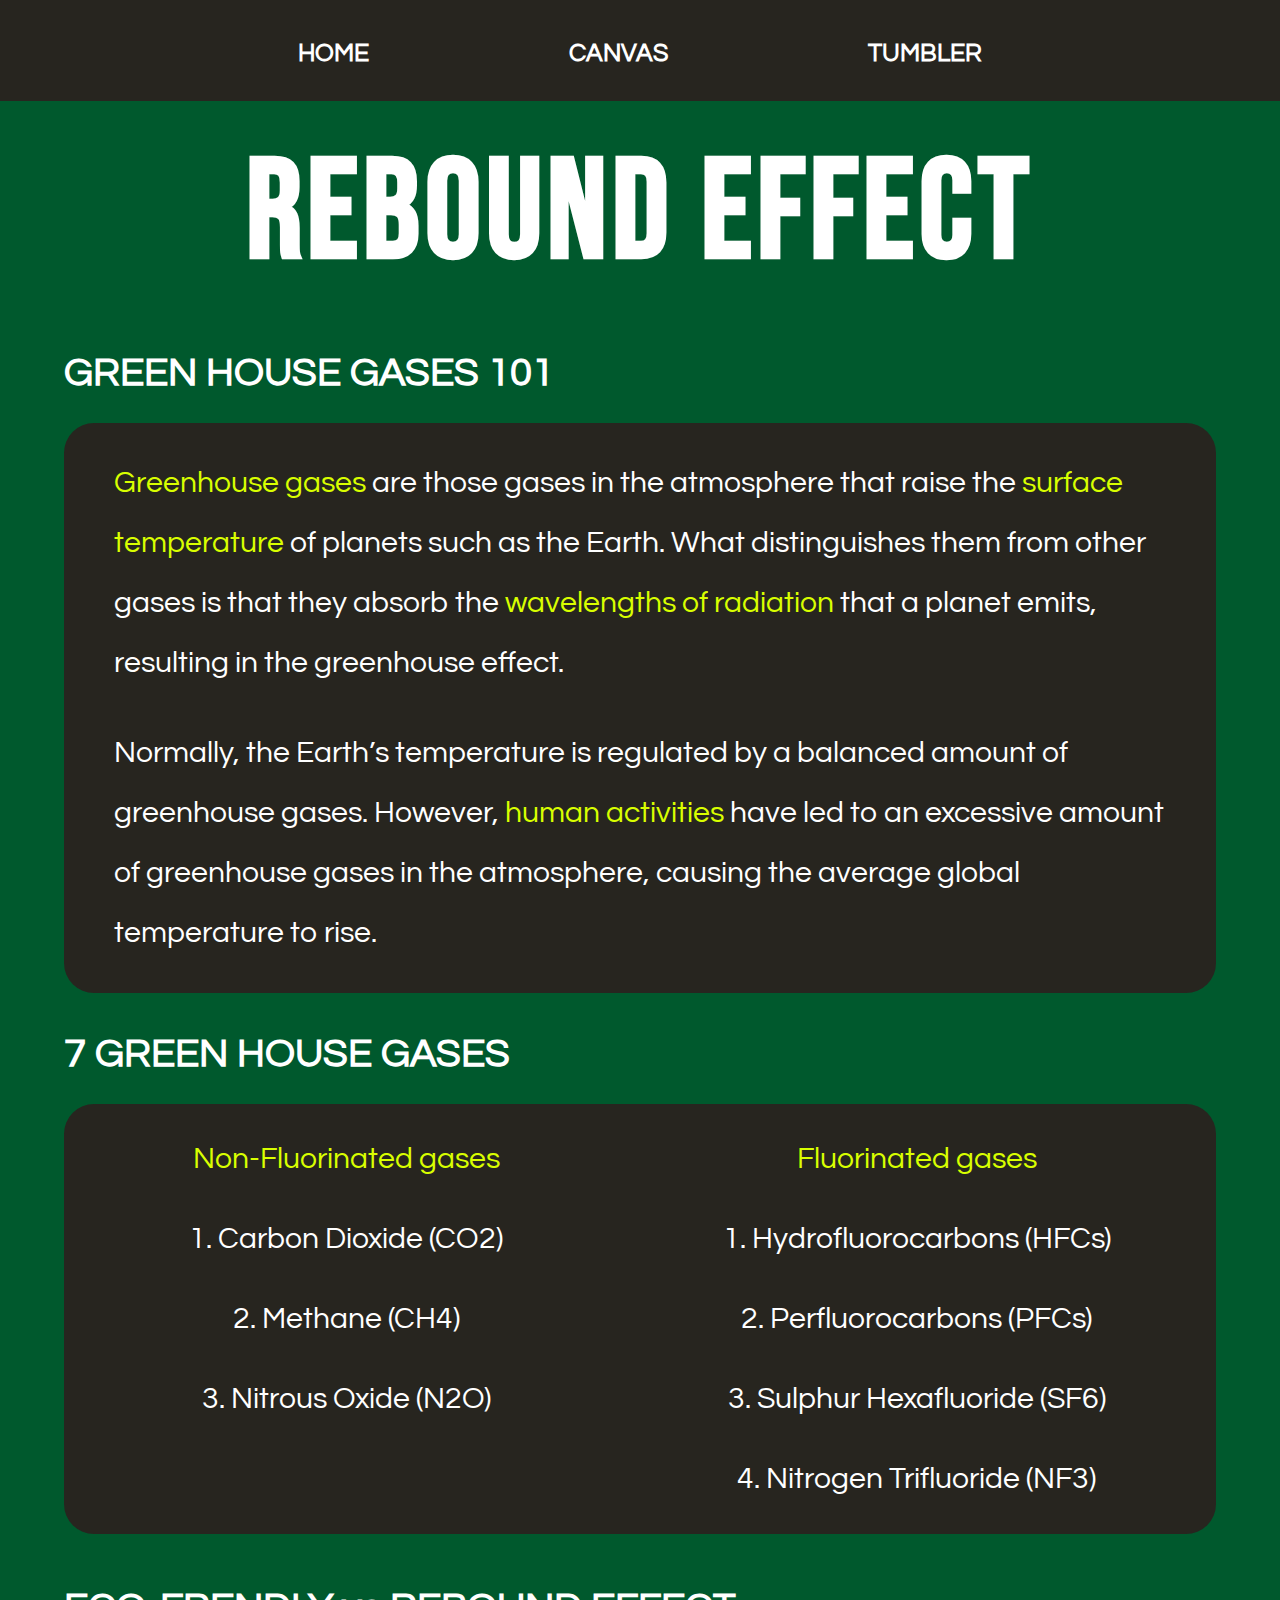
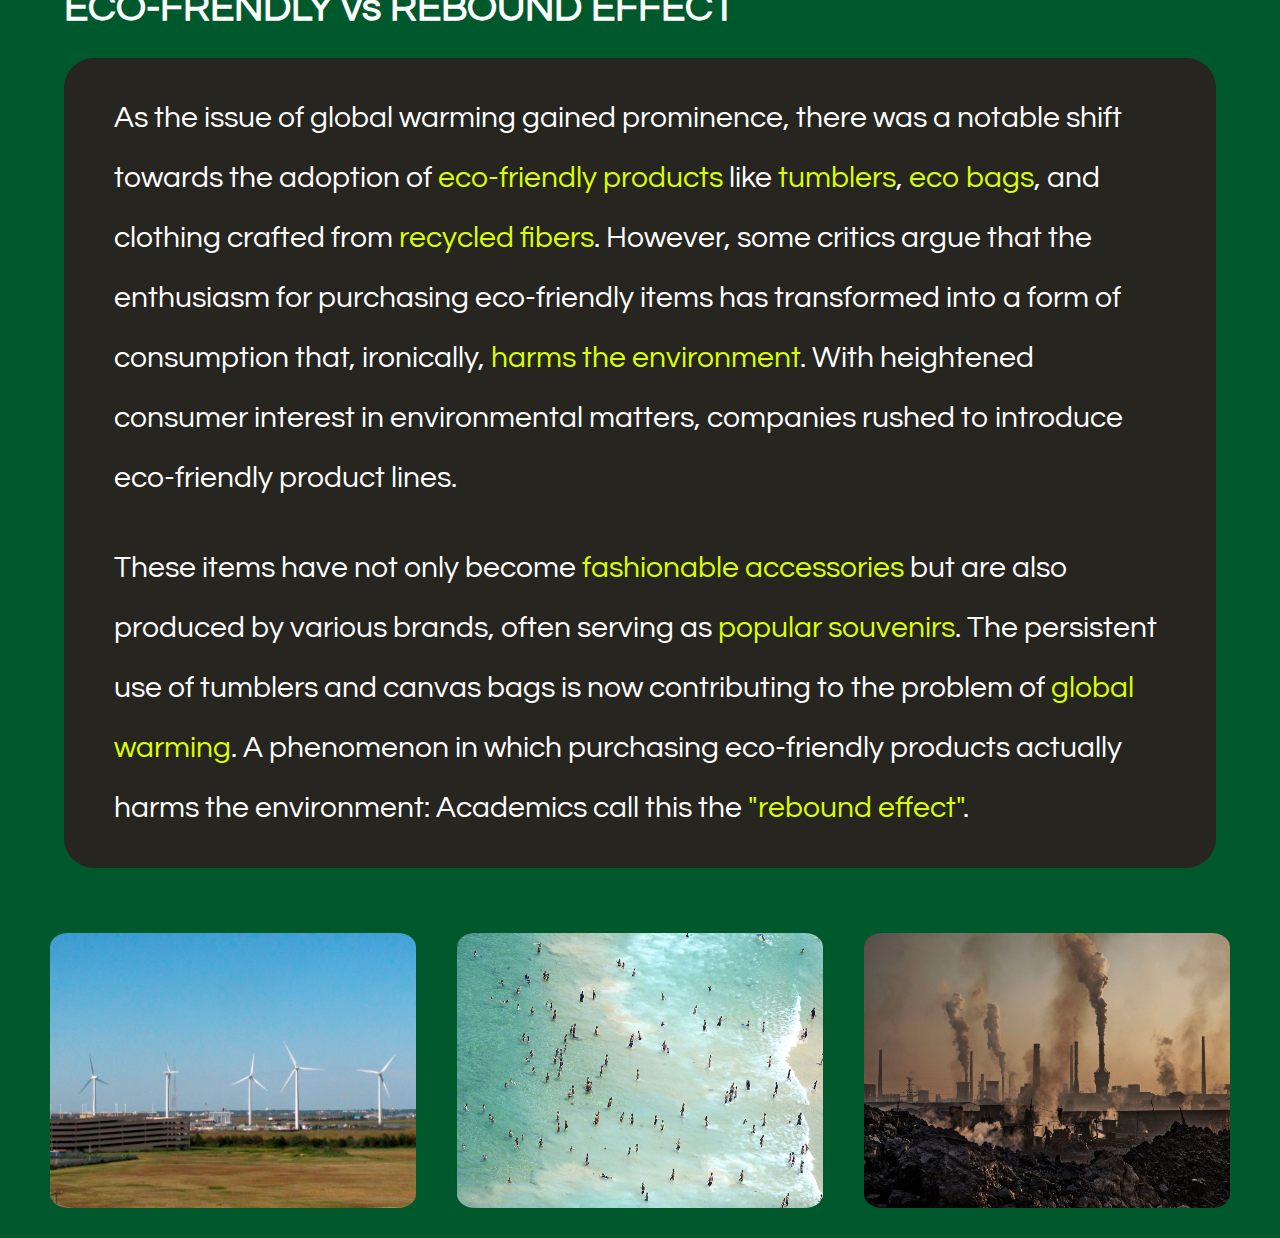
<file: index.html>
<!DOCTYPE html>
<html>
<head>
	<meta charset="utf-8">
	<meta name="viewport" content="width=device-width, initial-scale=1">
	<title>Rebound Effect</title>
	<link rel="stylesheet" type="text/css" href="style.css">
</head>
<body>

	<div class="mainContainer">

		<div class="navContainer">
			<div class="navMenu">
				<div class="linkContainer">
				<a href="index.html">HOME</a></div>
				<div class="linkContainer">
				<a href="canvas.html">CANVAS</a></div>
				<div class="linkContainer">
				<a href="tumbler.html">TUMBLER</a></div>
			</div>
		</div>

		<div class="headTitle">
			<h1 class="headOne">REBOUND EFFECT</h1>
		</div>

		<div class="contentCon">
			<h2 class="smallTit">GREEN HOUSE GASES 101</h2>
				<div class="smallCon">
    				<p> <span class="highLi1">Greenhouse gases</span> are those gases in the atmosphere that raise the <span class="highLi1">surface temperature</span> of planets such as the Earth. What distinguishes them from other gases is that they absorb the <span class="highLi1">wavelengths of radiation</span> that a planet emits, resulting in the greenhouse effect.</p>
    				<p>Normally, the Earth’s temperature is regulated by a balanced amount of greenhouse gases. However, <span class="highLi1">human activities</span> have led to an excessive amount of greenhouse gases in the atmosphere, causing the average global temperature to rise.</p>
    			</div>
    	</div>


    	<div class="contentCon">
    		<h3 class="smallTit">7 GREEN HOUSE GASES</h3>
    			<div class="smallGCon">
    				<div class="gasDet">
    					<p ><span class="highLi1">Non-Fluorinated gases</span></p>
    					<p >1. Carbon Dioxide (CO2)</p>
    					<p >2. Methane (CH4)</p>
    					<p >3. Nitrous Oxide (N2O)</p>
    					<p id="faKe">4.</p>
    				</div>

    				<div class="gasDet">
    					<p ><span class="highLi1">Fluorinated gases</span></p>
    					<p >1. Hydrofluorocarbons (HFCs)</p>
    					<p >2. Perfluorocarbons (PFCs)</p>
    					<p >3. Sulphur Hexafluoride (SF6)</p>
    					<p >4. Nitrogen Trifluoride (NF3)</p>
    				</div>
    			</div>
    	</div>

    	<div class="contentCon">
    		<h4 class="smallTit">ECO-FRENDLY vs REBOUND EFFECT</h4>
    			<div class="smallCon" id="lastCon"> 
    				<p>As the issue of global warming gained prominence, there was a notable shift towards the adoption of <span class="highLi1">eco-friendly products</span> like <span class="highLi1">tumblers</span>, <span class="highLi1">eco bags</span>, and clothing crafted from <span class="highLi1">recycled fibers</span>. However, some critics argue that the enthusiasm for purchasing eco-friendly items has transformed into a form of consumption that, ironically, <span class="highLi1">harms the environment</span>. With heightened consumer interest in environmental matters, companies rushed to introduce eco-friendly product lines.</p>
    				<p>These items have not only become <span class="highLi1">fashionable accessories</span> but are also produced by various brands, often serving as <span class="highLi1">popular souvenirs</span>. The persistent use of tumblers and canvas bags is now contributing to the problem of <span class="highLi1">global warming</span>. A phenomenon in which purchasing eco-friendly products actually harms the environment: Academics call this the <span class="highLi1">"rebound effect"</span>.</p>
    			</div>
    	</div>

    	<div class="photoCont">
    		<img class="firstP" src="greenhouse4.jpg">
    		<img class="firstP" src="greenhouse3.jpg">
    		<img class="firstP" src="greenhouse5.jpg">
    		
    	</div>

	</div>



</body>
</html>
</file>
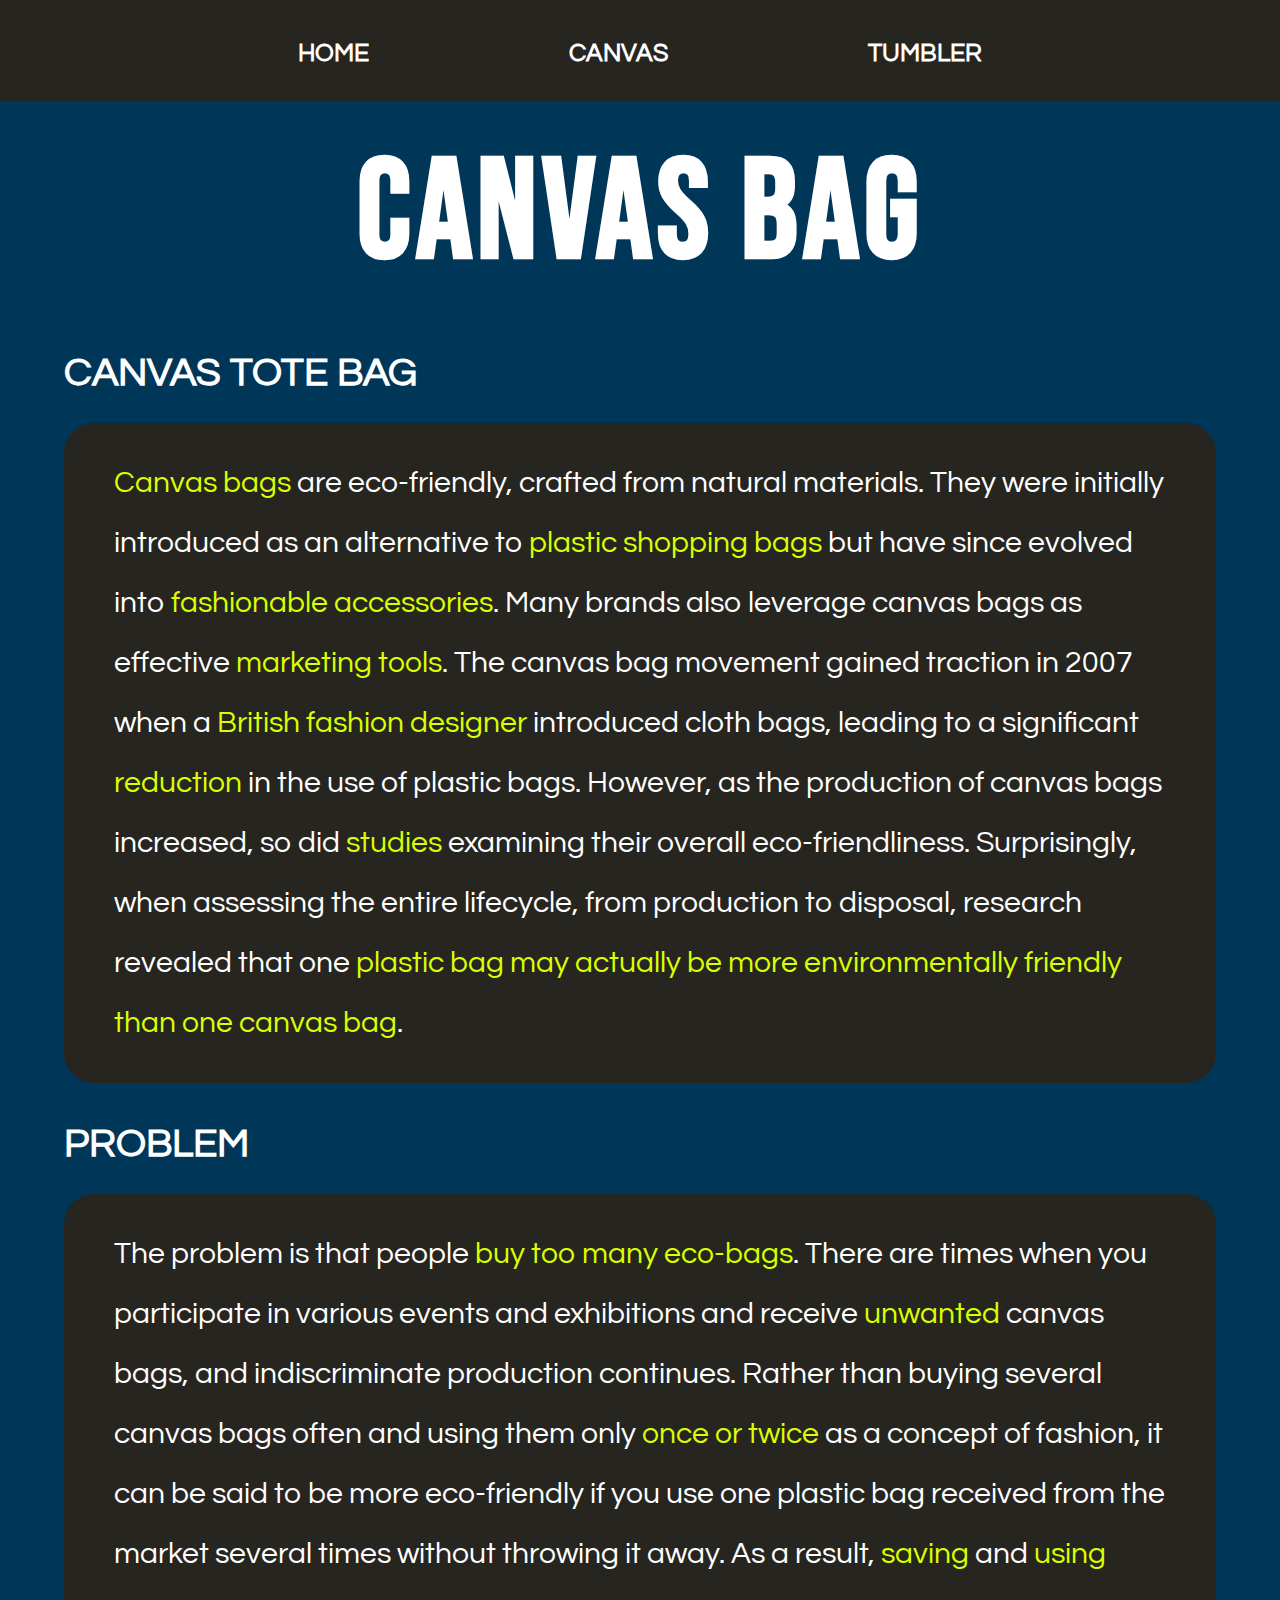
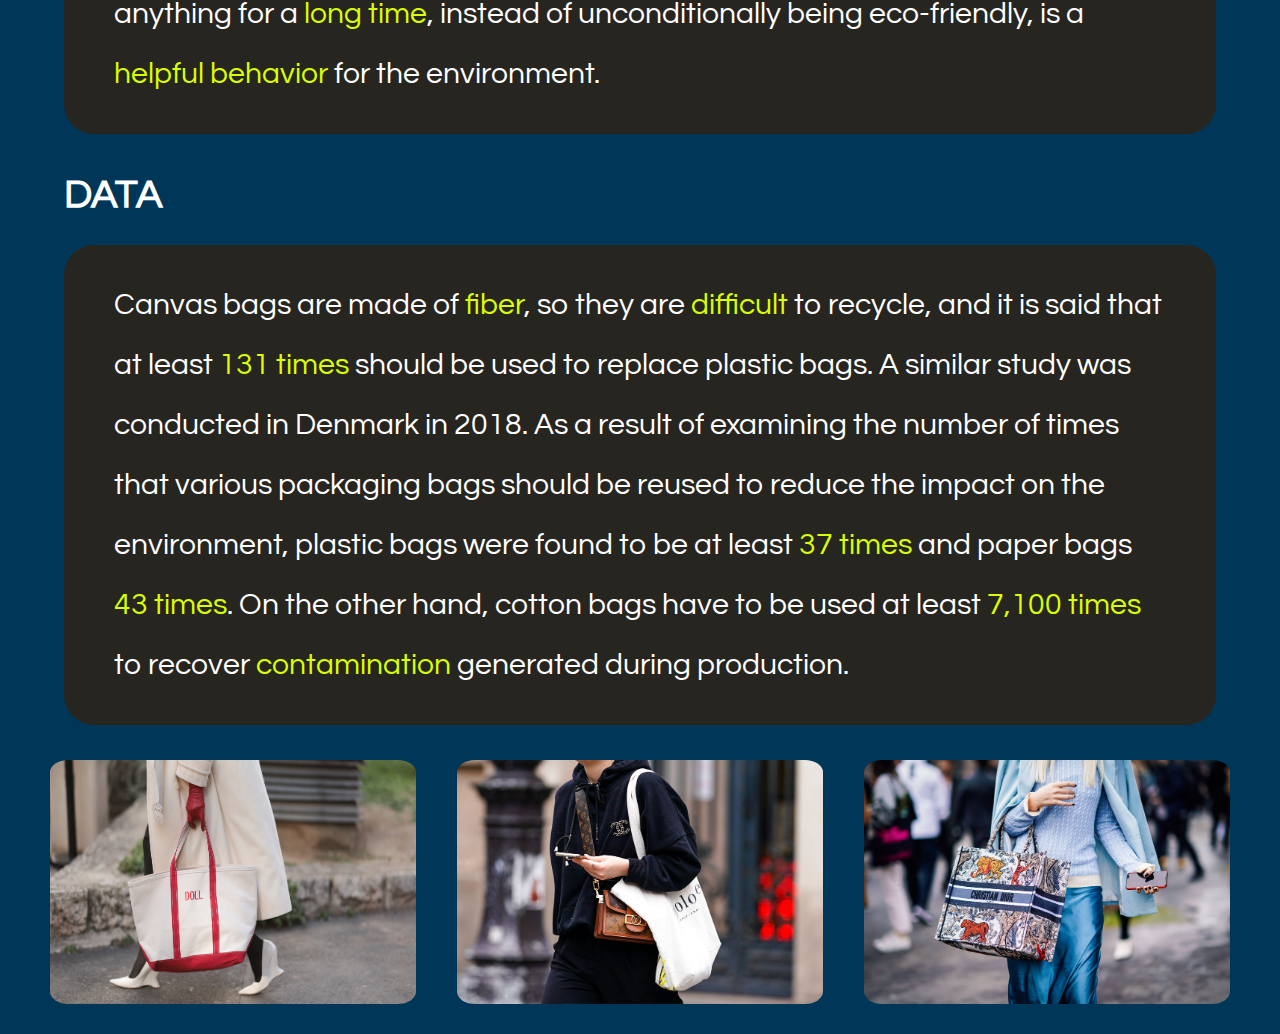
<file: canvas.html>
<!DOCTYPE html>
<html>
<head>
	<meta charset="utf-8">
	<meta name="viewport" content="width=device-width, initial-scale=1">
	<title>Rebound Effect</title>
	<link rel="stylesheet" type="text/css" href="style.css">
</head>
<body>

	<div class="mainContainer">
	<div class="canvasCont">	
		<div class="navContainer">
			<div class="navMenu">
				<div class="linkContainer">
				<a href="index.html">HOME</a></div>
				<div class="linkContainer">
				<a href="canvas.html">CANVAS</a></div>
				<div class="linkContainer">
				<a href="tumbler.html">TUMBLER</a></div>
			</div>
		</div>

		<div class="headTitleC">
			<h1 class="headOne">CANVAS BAG</h1>
		</div>

		<div class="contentCon">
			<h2 class="smallTit">CANVAS TOTE BAG</h2>
				<div class="smallCon">
    				<p><span class="highLi1">Canvas bags</span> are eco-friendly, crafted from natural materials. They were initially introduced as an alternative to <span class="highLi1">plastic shopping bags</span> but have since evolved into <span class="highLi1">fashionable accessories</span>. Many brands also leverage canvas bags as effective <span class="highLi1">marketing tools</span>. The canvas bag movement gained traction in 2007 when a <span class="highLi1">British fashion designer</span> introduced cloth bags, leading to a significant <span class="highLi1">reduction</span> in the use of plastic bags. However, as the production of canvas bags increased, so did <span class="highLi1">studies</span> examining their overall eco-friendliness. Surprisingly, when assessing the entire lifecycle, from production to disposal, research revealed that one <span class="highLi1">plastic bag may actually be more environmentally friendly than one canvas bag</span>.</p>
    			</div>
    	</div>

    	<div class="contentCon">
    		<h3 class="smallTit">PROBLEM</h3>
    			<div class="smallCon">
    				<p>The problem is that people <span class="highLi1">buy too many eco-bags</span>. There are times when you participate in various events and exhibitions and receive <span class="highLi1">unwanted</span> canvas bags, and indiscriminate production continues. Rather than buying several canvas bags often and using them only <span class="highLi1">once or twice</span> as a concept of fashion, it can be said to be more eco-friendly if you use one plastic bag received from the market several times without throwing it away. As a result, <span class="highLi1">saving</span> and <span class="highLi1">using</span> anything for a <span class="highLi1">long time</span>, instead of unconditionally being eco-friendly, is a <span class="highLi1">helpful behavior</span> for the environment.</p>
    			</div>
    	</div>

    	<div class="contentCon">
    		<h3 class="smallTit">DATA</h3>
    			<div class="smallCon">
    				<p>Canvas bags are made of <span class="highLi1">fiber</span>, so they are <span class="highLi1">difficult</span> to recycle, and it is said that at least <span class="highLi1">131 times</span> should be used to replace plastic bags. A similar study was conducted in Denmark in 2018. As a result of examining the number of times that various packaging bags should be reused to reduce the impact on the environment, plastic bags were found to be at least <span class="highLi1">37 times</span> and paper bags <span class="highLi1">43 times</span>. On the other hand, cotton bags have to be used at least <span class="highLi1">7,100 times</span> to recover <span class="highLi1">contamination</span> generated during production.</p>
    			</div>
    	</div>

    	<div class="photoCont">
    		<img class="firstP" src="Best-Canvas-Bags.webp">
    		<img class="firstP" src="passerby-wears-a-black-hoodie-sweater-a-chanel-brooch-a-news-photo-1638981119.jpg">
    		<img class="firstP" src="guest-wears-a-light-blue-jacket-a-white-trimmed-light-blue-news-photo-1638981170.jpg">
    		
    	</div>

    	
    	
    </div>
	</div>



</body>
</html>
</file>
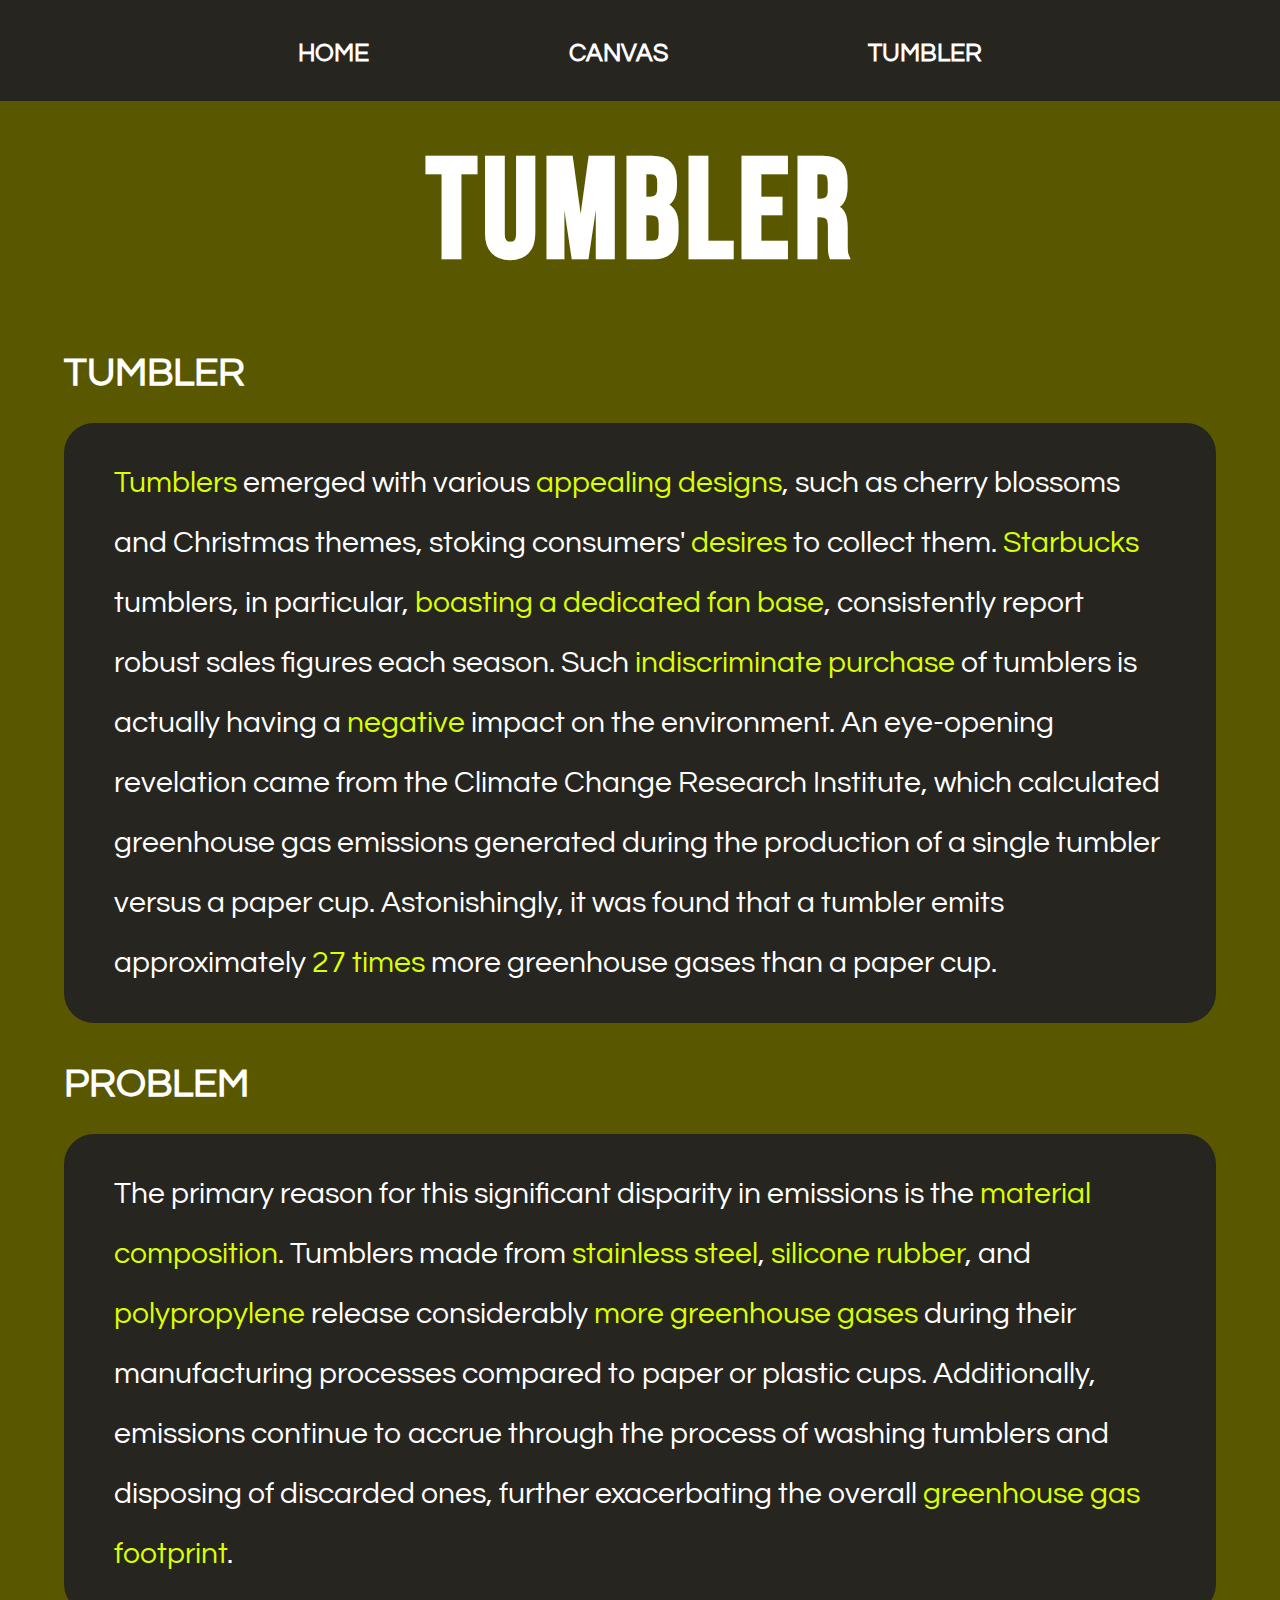
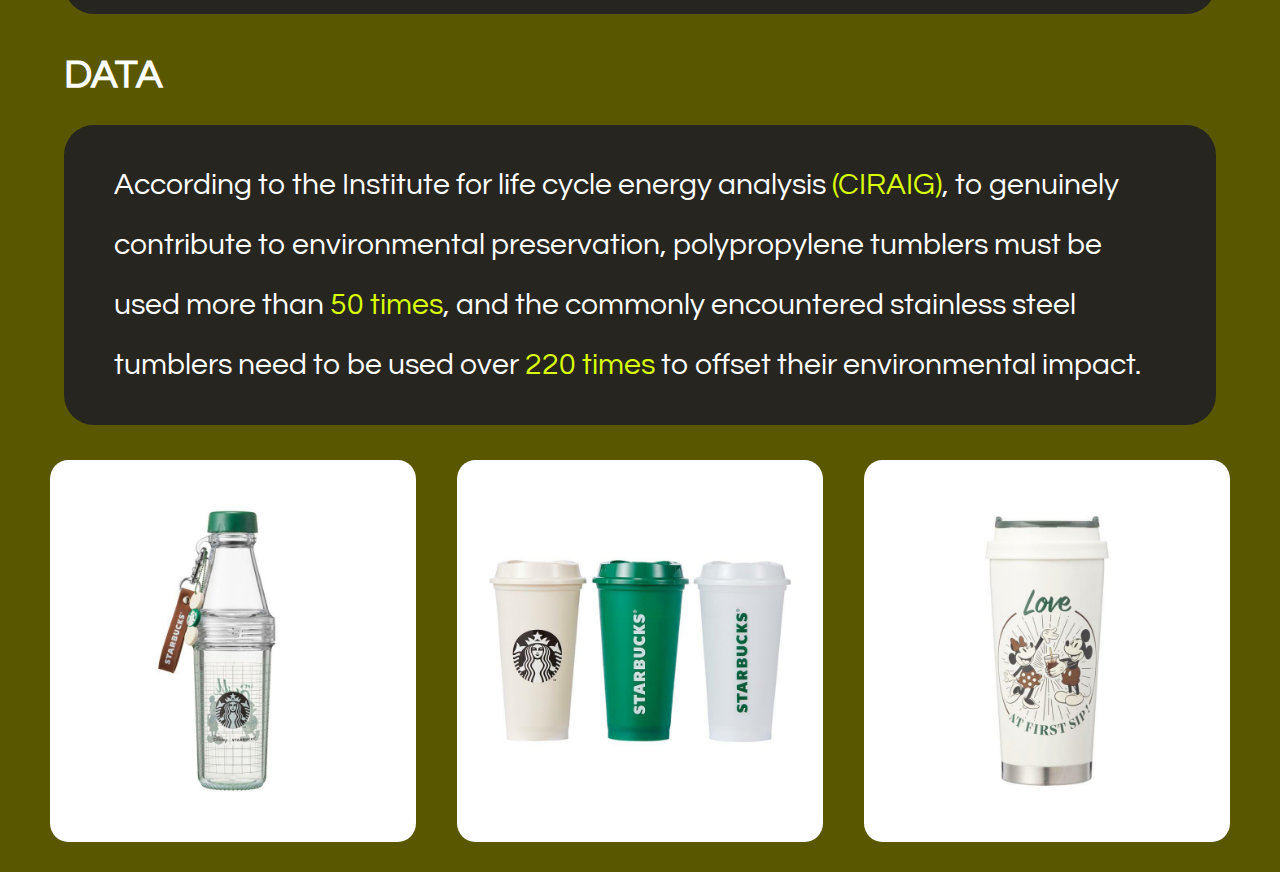
<file: tumbler.html>
<!DOCTYPE html>
<html>
<head>
	<meta charset="utf-8">
	<meta name="viewport" content="width=device-width, initial-scale=1">
	<title>Rebound Effect</title>
	<link rel="stylesheet" type="text/css" href="style.css">
</head>
<body>

	<div class="mainContainer">
	<div class="tumblerCont">	
		<div class="navContainer">
			<div class="navMenu">
				<div class="linkContainer">
				<a href="index.html">HOME</a></div>
				<div class="linkContainer">
				<a href="canvas.html">CANVAS</a></div>
				<div class="linkContainer">
				<a href="tumbler.html">TUMBLER</a></div>
			</div>
		</div>

		<div class="headTitleT">
			<h1 class="headOne">TUMBLER</h1>
		</div>

		<div class="contentCon">
			<h2 class="smallTit">TUMBLER</h2>
				<div class="smallCon">
    				<p><span class="highLi1">Tumblers</span> emerged with various <span class="highLi1">appealing designs</span>, such as cherry blossoms and Christmas themes, stoking consumers' <span class="highLi1">desires</span> to collect them. <span class="highLi1">Starbucks</span> tumblers, in particular, <span class="highLi1">boasting a dedicated fan base</span>, consistently report robust sales figures each season. Such <span class="highLi1">indiscriminate purchase</span> of tumblers is actually having a <span class="highLi1">negative</span> impact on the environment. An eye-opening revelation came from the Climate Change Research Institute, which calculated greenhouse gas emissions generated during the production of a single tumbler versus a paper cup. Astonishingly, it was found that a tumbler emits approximately <span class="highLi1">27 times</span> more greenhouse gases than a paper cup.</p>
    			</div>
    	</div>

    	<div class="contentCon">
    		<h3 class="smallTit">PROBLEM</h3>
    			<div class="smallCon">
    				<p>The primary reason for this significant disparity in emissions is the <span class="highLi1">material composition</span>. Tumblers made from <span class="highLi1">stainless steel</span>, <span class="highLi1">silicone rubber</span>, and <span class="highLi1">polypropylene</span> release considerably <span class="highLi1">more greenhouse gases</span> during their manufacturing processes compared to paper or plastic cups. Additionally, emissions continue to accrue through the process of washing tumblers and disposing of discarded ones, further exacerbating the overall <span class="highLi1">greenhouse gas footprint</span>.</p>
    			</div>
    	</div>

    	<div class="contentCon">
    		<h3 class="smallTit">DATA</h3>
    			<div class="smallCon">
    				<p>According to the Institute for life cycle energy analysis <span class="highLi1">(CIRAIG)</span>, to genuinely contribute to environmental preservation, polypropylene tumblers must be used more than <span class="highLi1">50 times</span>, and the commonly encountered stainless steel tumblers need to be used over <span class="highLi1">220 times</span> to offset their environmental impact.</p>
    			</div>
    	</div>

    	<div class="photoCont">
    		<img class="firstP" src="[9300000004534]_20230906152332537.jpg">
    		<img class="firstP" src="[9300000003597]_20220413131813526.jpg">
    		<img class="firstP" src="[11148475]_20230906143836770.jpg">
    		
    	</div>

    	
    	
    </div>
	</div>



</body>
</html>
</file>
<file: style.css>
@import url('https://fonts.googleapis.com/css2?family=Bebas+Neue&display=swap');
@import url('https://fonts.googleapis.com/css2?family=Barlow+Condensed:ital,wght@1,700&display=swap');
@import url('https://fonts.googleapis.com/css2?family=Barlow+Condensed:ital,wght@1,700&family=Manrope:wght@300&display=swap');
@import url('https://fonts.googleapis.com/css2?family=Barlow+Condensed:ital,wght@1,700&family=Lato:wght@700&family=Manrope:wght@300&display=swap');
@import url('https://fonts.googleapis.com/css2?family=Barlow+Condensed:ital,wght@1,700&family=Exo+2:ital,wght@1,600&family=Manrope:wght@300&display=swap');
@import url('https://fonts.googleapis.com/css2?family=Questrial&display=swap');


body, html {
	margin: 0px;
	padding: 0px;
}

body {
	display: flex;
	flex-direction: column;
	background-color: #00592D; 
	font-family: 'Questrial', sans-serif;
}

.mainContainer {
	display: flex;
	flex-direction: column;
}

.canvasCont{
	background-color:#003759 ;
}

.tumblerCont{
	background-color:#595800 ;
}

.headTitleC{
	background-color:#003759 ;
	display: flex;
	align-content: center;
	justify-content: center;
}

.headTitleT{
	background-color:#595800 ;
	display: flex;
	align-content: center;
	justify-content: center;
}

.navContainer {
	display: flex;
  	justify-content: center;
 	background-color: #27251F;
 	padding-bottom: 15px;
}

.navMenu {
	display: flex;
 	justify-content: space-between;
 	padding-top: 20px;
 	margin: 20px;
 	font-size: 25px;
 	font-family: 'Questrial', sans-serif;
 	font-weight: bold;
}

.navMenu a{
  	margin: 0 100px;
  	text-decoration: none;
  	color: #ffffff
}

.navMenu a:hover {
 	 color: #00592D;
}


.headTitle {
	display: flex;
	align-content: center;
	justify-content: center;
	background-color: #00592D; 
}

.headOne {
	font-size: 140px;
	font-family: 'Bebas Neue', sans-serif;
	color: #ffffff;
	font-weight: bold;
	letter-spacing: 5px;
	padding-top: 30px;
	padding-bottom: 20px; 
	margin: 0px
}

.contentCon {
	display: flex;
	flex-direction: column;
	padding-left: 5vw;
	padding-right: 5vw;
}

.smallTit{
	display: flex;
	flex-direction: column;
 	font-size: 40px;
 	font-family: 'Questrial', sans-serif;
	color: #fff;
	margin-bottom: 0px;
}

.smallCon{
 	font-size: 30px;
	color: #fff;
	line-height: 60px;
	background-color: #27251F;
	border-radius: 30px;
	padding-left: 50px;
	padding-right: 50px;
	margin-top: 30px;


}

.photoCont {
	display: flex;
   	justify-content: space-around;
   	margin-left: 30px;
   	margin-right: 30px;
	margin-top: 35px;
	margin-bottom: 30px;


}

.firstP {
  	width: 30%;
	border-radius: 5%;
}


.smallGCon {
	font-size: 30px;
	color: #fff;
	line-height: 50px;
	background-color: #27251F;
	border-radius: 30px;
	margin-top: 30px;
}
.gasDet {
	display: inline-block;
	width: 49%;
	border-radius: 30px;
	text-align: center;
}

#faKe {
	color: #27251F;
}

#lastCon {
	margin-bottom: 30px;
}

.highLi1 {
	color:#d9ff00;
}
</file>
